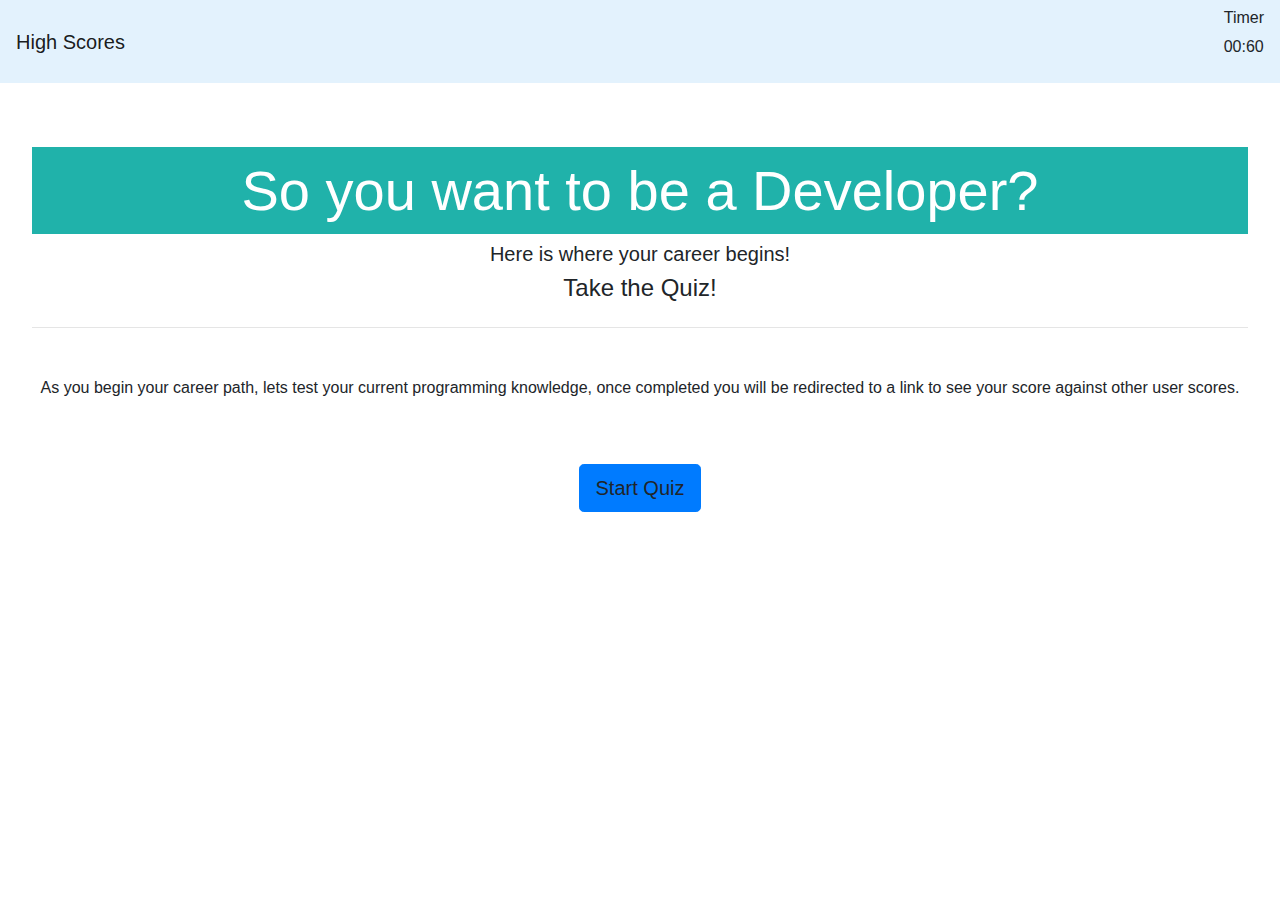
<file: index.html>
<!DOCTYPE html>
<html lang="en">

<head>
    <meta charset="UTF-8">
    <meta name="viewport" content="width=device-width, initial-scale=1.0">
    <link rel="stylesheet" href="./style-indexpage.css">
    <link rel="stylesheet" href="https://stackpath.bootstrapcdn.com/bootstrap/4.4.1/css/bootstrap.min.css"
        integrity="sha384-Vkoo8x4CGsO3+Hhxv8T/Q5PaXtkKtu6ug5TOeNV6gBiFeWPGFN9MuhOf23Q9Ifjh" crossorigin="anonymous">
    <script src="https://code.jquery.com/jquery-3.4.1.slim.min.js"
        integrity="sha384-J6qa4849blE2+poT4WnyKhv5vZF5SrPo0iEjwBvKU7imGFAV0wwj1yYfoRSJoZ+n"
        crossorigin="anonymous"></script>
    <script src="https://cdn.jsdelivr.net/npm/popper.js@1.16.0/dist/umd/popper.min.js"
        integrity="sha384-Q6E9RHvbIyZFJoft+2mJbHaEWldlvI9IOYy5n3zV9zzTtmI3UksdQRVvoxMfooAo"
        crossorigin="anonymous"></script>
    <script src="https://stackpath.bootstrapcdn.com/bootstrap/4.4.1/js/bootstrap.min.js"
        integrity="sha384-wfSDF2E50Y2D1uUdj0O3uMBJnjuUD4Ih7YwaYd1iqfktj0Uod8GCExl3Og8ifwB6"
        crossorigin="anonymous"></script>
    <title>Coding Quiz</title>
</head>

<body>
    <nav class="navbar navbar-expand-lg navbar-light" style="background-color: #e3f2fd;">
        <a class="navbar-brand" href="score_page.html">High Scores</a>
        <button class="navbar-toggler" type="button" data-toggle="collapse" data-target="#navbarText"
            aria-controls="navbarText" aria-expanded="false" aria-label="Toggle navigation">
            <span class="navbar-toggler-icon"></span>
        </button>
        <div class="collapse navbar-collapse" id="navbarText">
            <ul class="navbar-nav mr-auto">
            </ul>
            <span id="navbar-text">
                <h6>Timer</h6>
                <p id="safeTimerDisplay">00:60</p>
            </span>
        </div>
    </nav>

    <div class="jumbotron text-center bg-transparent">
        <div id="startUp">
            <h1 class="display-4">So you want to be a Developer?</h1>
            <h2 class="lead">Here is where your career begins!</h2>
            <h4>Take the Quiz!</h4>
            <hr class="my-4">
            <br>
            <p>As you begin your career path, lets test your current programming knowledge, once completed you will be redirected to a link to see your score against other user scores.</p>
            <br><br>
            <a id="StartQuiz" class="btn btn-primary btn-lg" onclick="startTimer();run();">Start Quiz</a>
        </div>
        <div id="quiz-container" class="quiz-container">
            <div id="quiz"></div>

        </div>
        <div id="results"></div>


    </div>
    <script src="./script_indexstyles.js"></script>
</body>

</html>
</file>
<file: style-indexpage.css>
@import url(https://fonts.googleapis.com/css?family=Work+Sans:300,600);

body{
	font-size: 20px;
	font-family: 'Work Sans', sans-serif;
	color: lightseagreen;
  font-weight: 300;
  text-align: center;
  background-color: #f8f6f0;
}
h1{
  font-weight: 300;
  margin: 0px;
  padding: 10px;
  font-size: 20px;
  background-color: lightseagreen;
  color: #fff;
}
.question{
  font-size: 30px;
  margin-bottom: 10px;
}
.answers {
  margin-bottom: 20px;
  text-align: left;
  display: inline-block;
}
.answers label{
  display: block;
  margin-bottom: 10px;
}
button{
  font-family: 'Work Sans', sans-serif;
	font-size: 22px;
	background-color: #279;
	color: #fff;
	border: 0px;
	border-radius: 3px;
	padding: 20px;
	cursor: pointer;
  position: relative;
  left: 0px;
  top: 160px;

}
button:hover{
	background-color: #38a;
}

.slide{
  position: absolute;
  left: 0px;
  top: -100px;
  width: 100%;
  z-index: 1;
  opacity: 0;
  transition: opacity 0.5s;
}
.active-slide{
  opacity: 1;
  z-index: 2;
}
.quiz-container{
  position: relative;
  height: 200px;
  margin-top: s0px;
}
</file>
